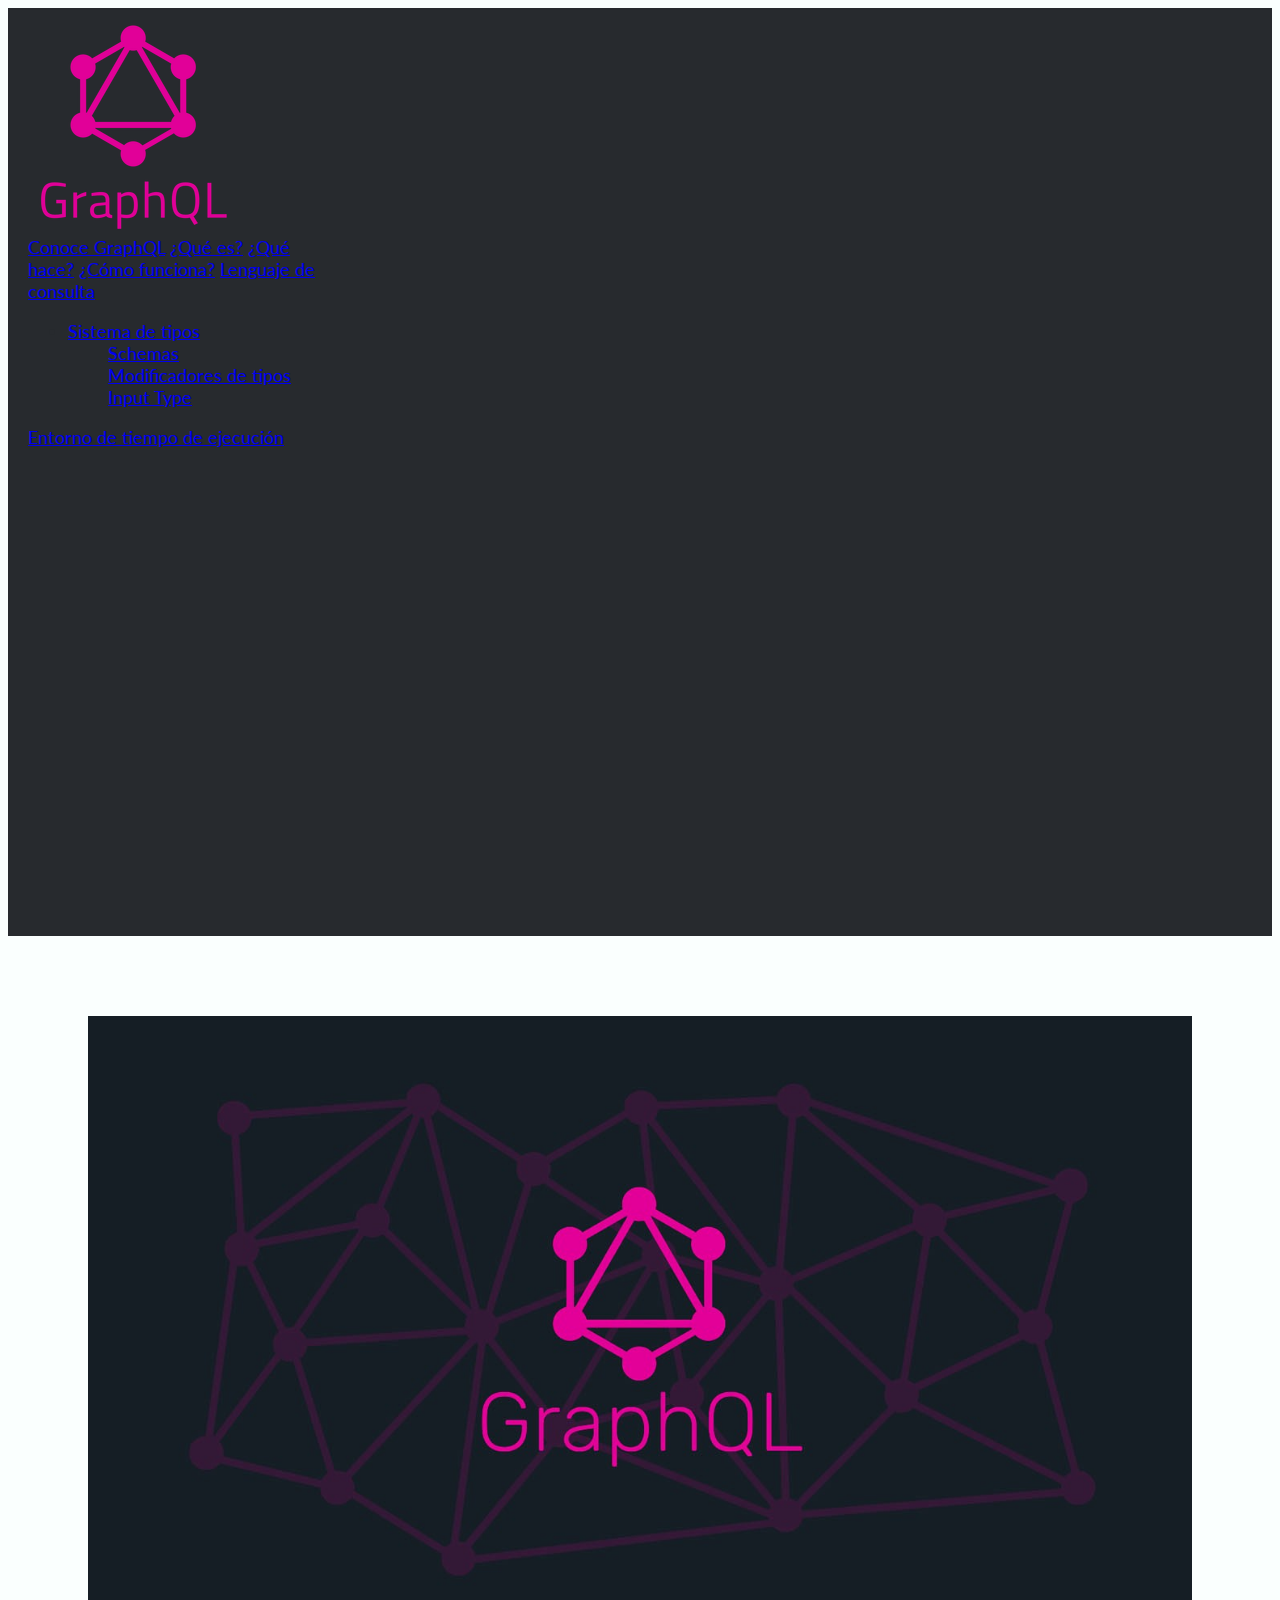
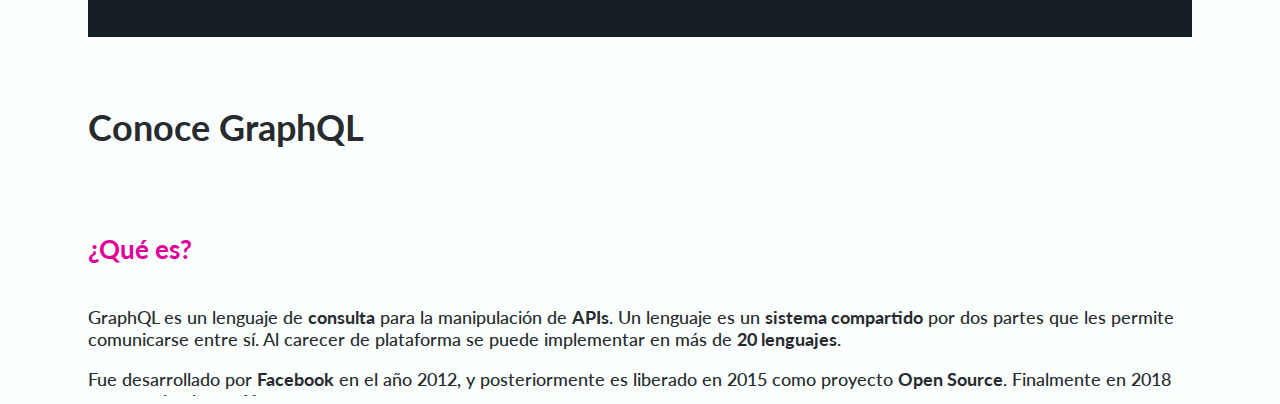
<file: public/index.html>
<!doctype html>
<html lang="en">
    <head>
        <!-- Required meta tags -->
        <meta charset="utf-8">
        <meta name="viewport" content="width=device-width, initial-scale=1, shrink-to-fit=no">

        <!-- Bootstrap CSS -->
        <link rel="stylesheet" href="https://cdn.jsdelivr.net/npm/bootstrap@4.5.3/dist/css/bootstrap.min.css" integrity="sha384-TX8t27EcRE3e/ihU7zmQxVncDAy5uIKz4rEkgIXeMed4M0jlfIDPvg6uqKI2xXr2" crossorigin="anonymous">
        <!--Estilos-->
        <link rel="stylesheet" href="styles.css">
        <!--Tipografía-->
        <link rel="preconnect" href="https://fonts.gstatic.com">
        <link href="https://fonts.googleapis.com/css2?family=Lato:wght@400;700&display=swap" rel="stylesheet">
    </head>

    <body>
        <div class="d-flex">
            <!--SIDEBAR-->
            <div id="sidebar-container" class="bg-primary">
                <!--LOGO-->
                <div class="logo"> 
                    <a href="index.html"><img src="img/graphql.png" class="mx-auto d-block w-50 mt-4" alt="logo-graphql"></a>
                </div>
                <!--MENU-->
                <div class="menu">
                    <a href="index.html" class="d-block h5 text-light font-weight-bold mt-5 p-2">Conoce GraphQL</a>
                    <a href="#seccion-que-es" class="d-block h6 text-light font-weight-normal pl-2">¿Qué es?</a>
                    <a href="#seccion-que-hace" class="d-block h6 text-light font-weight-normal pl-2">¿Qué hace?</a>
                    <a href="como-funciona.html" class="d-block h5 text-light font-weight-bold mt-5 p-2">¿Cómo funciona?</a>
                    <a href="como-funciona.html%20#seccion-lenguaje" class="d-block h6 text-light font-weight-normal pl-2">Lenguaje de consulta</a>
                    <ul class="list-unstyled components">
                        <li class="d-block h6 text-light font-weight-normal pl-2 pt-1"><a href="#homeSubmenu" data-toggle="collapse" aria-expanded="false" class="dropdown-toggle text-light">Sistema de tipos</a>
                            <ul class="collapse list-unstyled" id="homeSubmenu">
                                <li><a href="como-funciona.html%20#seccion-schemas" class="d-block h6 text-light font-weight-normal pl-3 pt-2">Schemas</a></li>
                                <li><a href="como-funciona.html%20#seccion-modificadores" class="d-block h6 text-light font-weight-normal pl-3 pt-2">Modificadores de tipos</a></li>
                                <li><a href="como-funciona.html%20#seccion-input" class="d-block h6 text-light font-weight-normal pl-3 pt-2">Input Type</a>                                         </li>
                            </ul>
                        </li>
                    </ul>
                    <a href="como-funciona.html%20#seccion-entorno" class="d-block h6 text-light font-weight-normal pl-2">Entorno de tiempo de ejecución</a>
                </div>
            </div>

            <!--CONTENIDO PRINCIPAL-->
            <div id="content" class="p-0"> 
                <div>
                    <img src="img/Ilustracion-3.jpeg" class="d-block" alt="ilustracion-3">
                </div>
                
                <!--CONOCE GRAPHQL-->
                <div id="seccion-conoce" class="container p-5">
                    <!--TÍTULO PÁGINA-->
                    <h1 class="font-weight-bold text-center"> Conoce GraphQL</h1>
                    
                    <!--¿QUÉ ES?-->
                    <div class="d-flex row">
                        <!--INFORMACIÓN-->
                        <div id="seccion-que-es" class="col">
                            <h2>¿Qué es?</h2>
                            <p>GraphQL es un lenguaje de <strong>consulta</strong> para la manipulación de <strong>APIs</strong>. Un lenguaje es un <strong>sistema compartido</strong> por dos partes que les permite comunicarse entre sí. Al carecer de plataforma se puede implementar en más de <strong>20 lenguajes</strong>.</p>
                            <p>Fue desarrollado por <strong>Facebook</strong> en el año 2012, y posteriormente es liberado en 2015 como proyecto <strong>Open Source</strong>. Finalmente en 2018 es patrocinado por <strong>Linux</strong>.</p>
                            
                            <h3 class="font-weight-bold pt-5">¿Qué son y para qué sirven las APIs?</h3>
                            <p>Son interfaces de programación que permiten la comunicación entre aplicaciones. Si una de las partes envía una solicitud remota con cierta estructura en particular, esa misma estructura determinará cómo responderá el software de la otra parte.</p>
                            <p>GraphQL es una alternativa a las APIs basadas en el modelo <strong>Rest</strong>.</p>
                        </div>
                        <!--IMAGEN-->
                        <div class="col text-center mt-5">
                            <img src="img/ilustracion-1.png" alt="ilustración 1">
                        </div>
                    </div>
                </div>

                <!--DIFERENCIAS-->
                <div class="bg-secundary p-5">
                    <div id="detalles">
                        <h3 class=" font-weight-bold">Diferencias entre APIRest y GraphQL</h3>
                        <div class="d-flex row mt-4">
                            <div class="col">
                                <h4 class="font-weight-bold">APIRest</h4>
                                <p><b>Es solo una convención</b><br>Es una manera de comunicarse entre el servidor y cliente, cada uno tiene sus reglas.</br></p>
                                <p><b>El servidor expone recursos</b><br>Los clientes tienen que adecuarse a cómo están expuestos.</br></p>
                                <p><b>Hace overfetching</b><br>Es decir, envía más información de la que se necesita.</br></p>
                                <p><b>Múltiples request por vista</b><br>Muy costoso en performance, básicamente es una aplicación en blanco que aún no ha cargado datos o tiene custom endpoints.</br></p>
                                <p><b>Documentación ajena al desarrollo</b><br>No hay un estándar por lo que depende mucho del desarrollador para mantenerla.</br></p>
                            </div>
                            <div class="col">
                                <h4 class="font-weight-bold">GraphQL</h3>
                                <p><b>Lenguaje tipado y validable</b><br>Le damos una forma de lo que recibe y lo que devolvemos, Además de agregarle seguridad.</br></p>
                                <p><b>El cliente define qué recibe</b><br>Haciendo una consulta, de la estructura que se define como respuesta.</br></p>
                                <p><b>Envía lo necesario</b><br>Se tiene control total de las respuestas que se esperan del servidor.</br></p>
                                <p><b>Hace un solo request por vista</b><br>Se maneja un solo row, prácticamente en solo request puedes mandar todo lo que necesitas.</br></p>
                            </div>
                        </div>
                    </div>
                </div>
                    
                <!--QUIENES USAN GRAPHQL-->
                <div id="quienes-usan" class="d-flex p-5">
                    <div class="col w-50">
                        <h3 class="font-weight-bold">¿Quienes usan GraphQL?</h3>
                        <p>Está dirgido a servicios y organizaciones de desarrolladores web. Algunos servicios que usan GraphQL son <strong>Facebook, Pinterest, Github y Coursera</strong> entre otros.</p>
                    </div>
                    <div class="col d-flex mt-3 logo-cliente">
                        <img src="img/cliente-1.png" alt="cliente-facebook">
                        <img src="img/cliente-2.png" alt="cliente-pinterest">
                        <img src="img/cliente-3.png" alt="cliente-github">
                        <img src="img/cliente-4.png" alt="cliente-coursera">
                        <img src="img/cliente-5.png" alt="cliente-intuit">
                    </div>
                </div>

                <!--¿QUÉ HACE?-->
                <div id="seccion-que-hace" class="bg-secundary">
                    <div class="d-flex row p-5">
                        <div class="col">
                            <h2>¿Qué hace?</h2>
                            <p>Permite hacer <strong>consultas</strong>, esperar una <strong>respuesta predecible</strong> y definir la <strong>estructura de datos</strong> que requieren.</p>
                            <p>Evita el retorno de cantidades <strong>excesivas</strong> de datos. Es para comunicar <strong>clientes y servidores</strong>.</p>
                            <p>La principal mejora que propone es la <strong>optimización</strong>, además de trasladar la información <strong>del servidor al cliente</strong>.</p>
                        </div>
                        <div class="col mt-3">
                            <img src="img/ej-interface.png" alt="ejemplo-interface">
                        </div>
                    </div>
                </div>
                <footer class="bg-primary text-white">
                    <div id="footer" class="container d-flex row p-5">
                        <!--NOMBRE ESTUDIANTES-->
                        <div class="col-3">
                            <p><strong>ESTUDIANTES</strong></p>
                            <ul class="list-unstyled">
                                <li>Constanza Cabrera</li>
                                <li>María Inés González</li>
                                <li>Stephany Rojas</li>
                            </ul>
                        </div>
                        <!--NOMBRE PROFESORES-->
                        <div class="col-3">
                            <p><strong>PROFESORES</strong></p>
                            <ul class="list-unstyled">
                                <li>Basilio Cáceres</li>
                                <li>Felipe Lavín</li>
                            </ul>
                        </div>
                        <!--TALLER-->
                        <div class="col-3">
                            <p><strong>TALLER</strong></p>
                            <ul class="list-unstyled">
                                <li>Diseño desde el código</li>
                                <li>Segundo semestre, 2020</li>
                            </ul>
                        </div>
                        <!--logo-->
                        <div class="col-3">
                            <img src="img/eadpucv.png" class="w-100" alt="logo-ead">
                        </div>
                    </div>
                </footer>
            </div>
        </div>

        <!-- Optional JavaScript; choose one of the two! -->

        <!-- Option 1: jQuery and Bootstrap Bundle (includes Popper) 
        <script src="https://code.jquery.com/jquery-3.5.1.slim.min.js" integrity="sha384-DfXdz2htPH0lsSSs5nCTpuj/zy4C+OGpamoFVy38MVBnE+IbbVYUew+OrCXaRkfj" crossorigin="anonymous"></script>
        <script src="https://cdn.jsdelivr.net/npm/bootstrap@4.5.3/dist/js/bootstrap.bundle.min.js" integrity="sha384-ho+j7jyWK8fNQe+A12Hb8AhRq26LrZ/JpcUGGOn+Y7RsweNrtN/tE3MoK7ZeZDyx" crossorigin="anonymous"></script>
        </script>-->
        <!-- Option 2: jQuery, Popper.js, and Bootstrap JS-->
        <script src="https://code.jquery.com/jquery-3.5.1.slim.min.js" integrity="sha384-DfXdz2htPH0lsSSs5nCTpuj/zy4C+OGpamoFVy38MVBnE+IbbVYUew+OrCXaRkfj" crossorigin="anonymous"></script>
        <script src="https://cdn.jsdelivr.net/npm/popper.js@1.16.1/dist/umd/popper.min.js" integrity="sha384-9/reFTGAW83EW2RDu2S0VKaIzap3H66lZH81PoYlFhbGU+6BZp6G7niu735Sk7lN" crossorigin="anonymous"></script>
        <script src="https://cdn.jsdelivr.net/npm/bootstrap@4.5.3/dist/js/bootstrap.min.js" integrity="sha384-w1Q4orYjBQndcko6MimVbzY0tgp4pWB4lZ7lr30WKz0vr/aWKhXdBNmNb5D92v7s" crossorigin="anonymous"></script>

    </body>
</html>
</file>
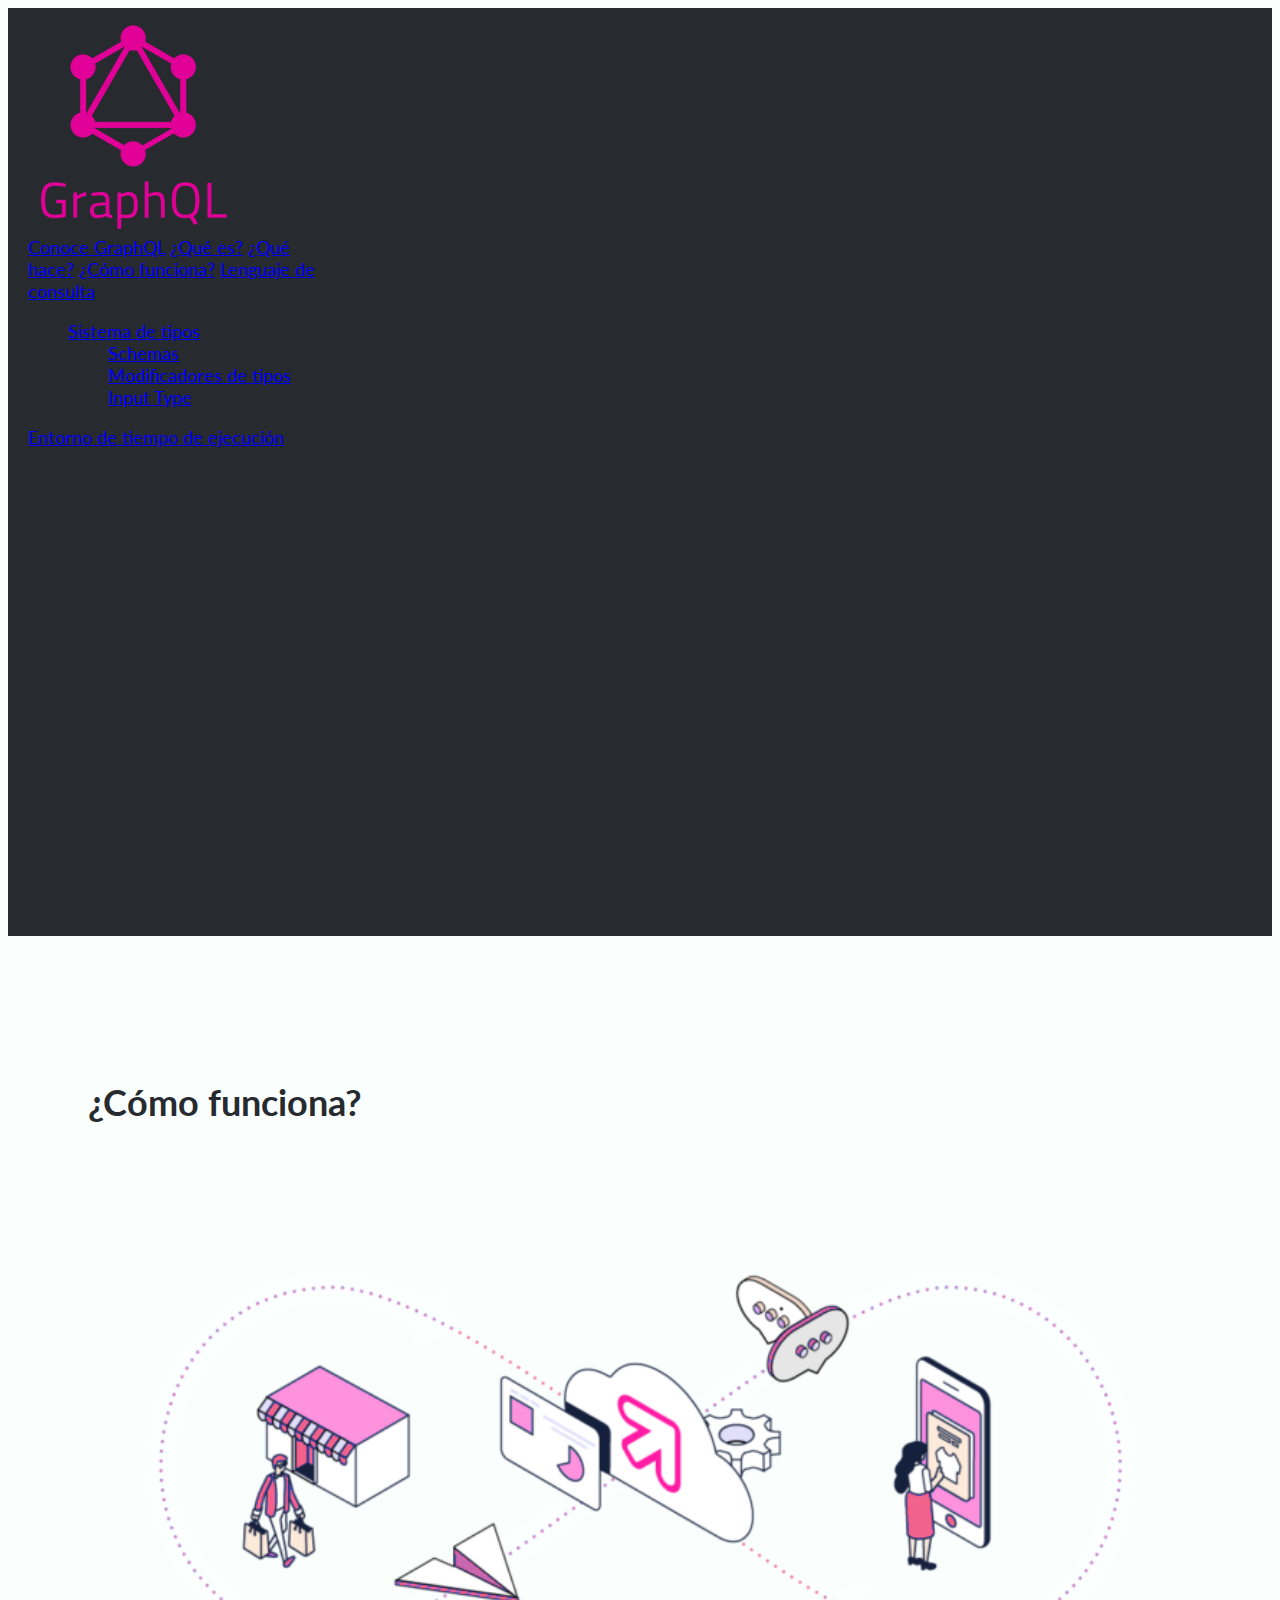
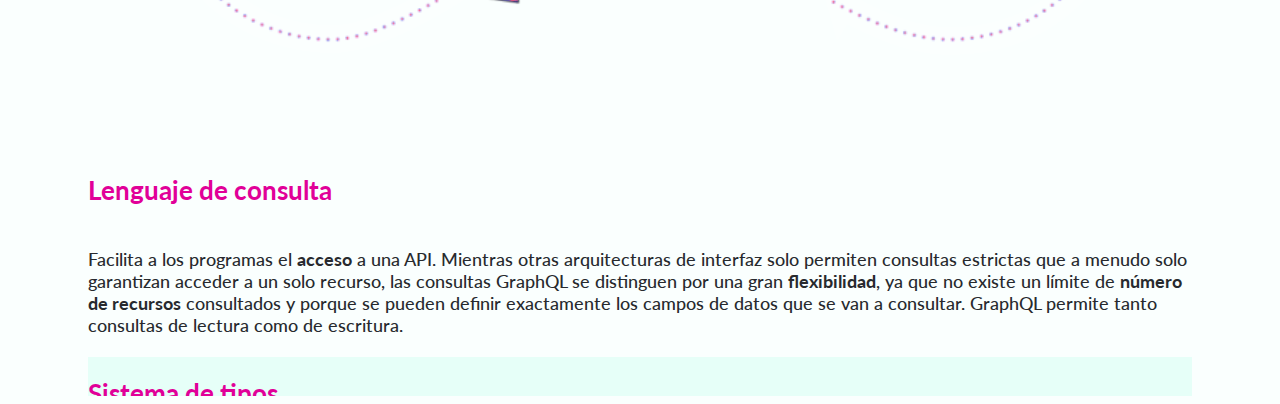
<file: public/como-funciona.html>
<!doctype html>
<html lang="en">
    <head>
        <!-- Required meta tags -->
        <meta charset="utf-8">
        <meta name="viewport" content="width=device-width, initial-scale=1, shrink-to-fit=no">

        <!-- Bootstrap CSS -->
        <link rel="stylesheet" href="https://cdn.jsdelivr.net/npm/bootstrap@4.5.3/dist/css/bootstrap.min.css" integrity="sha384-TX8t27EcRE3e/ihU7zmQxVncDAy5uIKz4rEkgIXeMed4M0jlfIDPvg6uqKI2xXr2" crossorigin="anonymous">
        <!--Estilos-->
        <link rel="stylesheet" href="styles.css">
        <!--Tipografía-->
        <link rel="preconnect" href="https://fonts.gstatic.com">
        <link href="https://fonts.googleapis.com/css2?family=Lato:wght@400;700&display=swap" rel="stylesheet">

    </head>

    <body>
        <div class="d-flex">
            <!--SIDEBAR-->
            <div id="sidebar-container" class="bg-primary">
                <!--LOGO-->
                <div class="logo"> 
                    <a href="index.html"><img src="img/graphql.png" class="mx-auto d-block w-50 mt-4" alt="logo-graphql"></a>
                </div>
                <!--MENU-->
                <div class="menu">
                    <a href="index.html" class="d-block h5 text-light font-weight-bold mt-5 p-2">Conoce GraphQL</a>
                    <a href="index.html%20#seccion-que-es" class="d-block h6 text-light font-weight-normal pl-2">¿Qué es?</a>
                    <a href="index.html%20#seccion-que-hace" class="d-block h6 text-light font-weight-normal pl-2">¿Qué hace?</a>
                    <a href="como-funciona.html" class="d-block h5 text-light font-weight-bold mt-5 p-2">¿Cómo funciona?</a>
                    <a href="#seccion-lenguaje" class="d-block h6 text-light font-weight-normal pl-2">Lenguaje de consulta</a>
                    <ul class="list-unstyled components">
                        <li class="d-block h6 text-light font-weight-normal pl-2 pt-1"><a href="#homeSubmenu" data-toggle="collapse" aria-expanded="false" class="dropdown-toggle text-light">Sistema de tipos</a>
                            <ul class="collapse list-unstyled" id="homeSubmenu">
                                <li><a href="#seccion-schemas" class="d-block h6 text-light font-weight-normal pl-3 pt-2">Schemas</a></li>
                                <li><a href="#seccion-modificadores" class="d-block h6 text-light font-weight-normal pl-3 pt-2">Modificadores de tipos</a></li>
                                <li><a href="#seccion-input" class="d-block h6 text-light font-weight-normal pl-3 pt-2">Input Type</a>                                         </li>
                            </ul>
                        </li>
                    </ul>
                    <a href="#seccion-entorno" class="d-block h6 text-light font-weight-normal pl-2">Entorno de tiempo de ejecución</a>
                </div>
            </div>

            <!--CONTENIDO PRINCIPAL-->
            <div id="content" class="p-0"> 

                <!--¿CÓMO FUNCIONA?-->
                <div class="container p-5">
                    <!--TÍTULO PÁGINA-->
                    <h1 class="font-weight-bold text-center">¿Cómo funciona?</h1>
                    <div id="como-funciona">
                        <img src="img/ilustracion-2.png" alt="ilustración-2">
                    </div>
                    
                    <!--LENGUAJE DE CONSULTA-->
                    <div id="seccion-lenguaje" class="col-11">
                        <h2>Lenguaje de consulta</h2>
                        <p>Facilita a los programas el <strong>acceso</strong> a una API. Mientras otras arquitecturas de interfaz solo permiten consultas estrictas que a menudo solo garantizan acceder a un solo recurso, las consultas GraphQL se distinguen por una gran <strong>flexibilidad</strong>, ya que no existe un límite de <strong>número de recursos</strong> consultados y porque se pueden definir exactamente los campos de datos que se van a consultar. GraphQL permite tanto consultas de lectura como de escritura.</p>
                    </div>
                </div>

                <!--SISTEMA DE TIPOS-->
                <div id="seccion-sistema" class="bg-secundary p-5">
                    <h2>Sistema de tipos</h2>
                    <p class="col-11">Las <strong>estructuras de datos</strong> crean el marco para las consultas. Cada tipo consta de uno o varios campos que, a su vez, contienen sus <strong>propios tipos de datos</strong>. Esto sirve como punto de orientación para <strong>validar</strong> consultas.</p>
                    <!--SCHEMAS-->
                    <div id="seccion-schemas" class="mt-4">
                        <h4 class="font-weight-bold">Schemas</h4>
                        <div class="d-flex row">
                            <div id="detalles" class="col ml-3">
                                <p><b>Scalars</b><br>Permite manejar tipos Int, Float, String, Boolean, ID.</br></p>
                                <p><b>Objects</b><br>Definen las identidades que conforman el esquema.</br></p>
                                <p><b>Enum</b><br>Permiten listar entre una o varias opciones.</br></p>
                                <p><b>Interface</b><br>Permite describir los campos que se van a requerir.</br></p>
                                <p><b>Unión</b><br>Permite agrupar tipos para realizar una búsqueda.</br></p>
                            </div>
                            <div class="col">
                                <img src="img/ej-enum.png" alt="">
                            </div>
                        </div>

                        
                    </div>
                    <!--MODIFICADORES DE TIPOS-->
                    <div id="seccion-modificadores" class="mt-4">
                        <h4 class="font-weight-bold">Modificadores de tipo</h4>
                        <div class="d-flex row">
                            <div id="detalles" class="col ml-3">
                                <p><b>!</b><br>Permite indicar que un valor es requerido.</br></p>
                                <p><b>[]</b><br>Permite indicar que se espera más de un valor.</br></p>
                                <p><i>Estos modificadores se pueden combinar.</i></p>
                            </div>
                            <div class="col">
                                <img src="img/ej-brackets.png" alt="">
                            </div>
                        </div>
                    </div>

                    <!--INPUT TYPE-->
                    <div id="seccion-input" class="mt-4">
                        <h4 class="font-weight-bold">Input Type</h4>
                        <div class="d-flex row">
                            <div id="detalles" class="col ml-3">
                                <p><b>Root Type: Query</b><br>Es el punto de entrada para realizar las consultas.</br></p>
                                <p><b>Root Type: Mutation</b><br>Nos permite realizar las acciones como insertar, borrar y editar elementos.</br></p>
                                <p>Un punto importante dentro de GQL es que existe un solo punto de entrada.</p>
                            </div>
                            <div class="col">
                                <img src="img/ej-mutation.png" alt="ejemplo-mutation">
                            </div>
                        </div>
                    </div>

                </div>
                    
                <!--ENTORNO DE TIEMPO DE EJECUCIÓN-->
                <div id="seccion-entorno" class="p-5">
                    <div class="col-11">
                        <h2>Entorno de tiempo de ejecución</h2>
                        <p>GraphQL también ofrece distintos entornos de tiempo de ejecución para servidores para llevar a cabo consultas GraphQL.  Este es el propósito de las bibliotecas disponibles para distintos lenguajes de programación. El entorno de tiempo de ejecución es en que se programe la API es responsable del <strong>análisis, validación y conversión</strong> de datos.</p>
                    </div>
                </div>

                <footer class="bg-primary text-white">
                    <div id="footer" class="container d-flex row p-5">
                        <!--NOMBRE ESTUDIANTES-->
                        <div class="col-3">
                            <p><strong>ESTUDIANTES</strong></p>
                            <ul class="list-unstyled">
                                <li>Constanza Cabrera</li>
                                <li>María Inés González</li>
                                <li>Stephany Rojas</li>
                            </ul>
                        </div>
                        <!--NOMBRE PROFESORES-->
                        <div class="col-3">
                            <p><strong>PROFESORES</strong></p>
                            <ul class="list-unstyled">
                                <li>Basilio Cáceres</li>
                                <li>Felipe Lavín</li>
                            </ul>
                        </div>
                        <!--TALLER-->
                        <div class="col-3">
                            <p><strong>TALLER</strong></p>
                            <ul class="list-unstyled">
                                <li>Diseño desde el código</li>
                                <li>Segundo semestre, 2020</li>
                            </ul>
                        </div>
                        <!--logo-->
                        <div class="col-3">
                            <img src="img/eadpucv.png" class="w-100" alt="logo-ead">
                        </div>
                    </div>
                </footer>
            </div>
        </div>

        <!-- Optional JavaScript; choose one of the two! -->

        <!-- Option 1: jQuery and Bootstrap Bundle (includes Popper) 
        <script src="https://code.jquery.com/jquery-3.5.1.slim.min.js" integrity="sha384-DfXdz2htPH0lsSSs5nCTpuj/zy4C+OGpamoFVy38MVBnE+IbbVYUew+OrCXaRkfj" crossorigin="anonymous"></script>
        <script src="https://cdn.jsdelivr.net/npm/bootstrap@4.5.3/dist/js/bootstrap.bundle.min.js" integrity="sha384-ho+j7jyWK8fNQe+A12Hb8AhRq26LrZ/JpcUGGOn+Y7RsweNrtN/tE3MoK7ZeZDyx" crossorigin="anonymous"></script>
        </script>-->
        <!-- Option 2: jQuery, Popper.js, and Bootstrap JS-->
        <script src="https://code.jquery.com/jquery-3.5.1.slim.min.js" integrity="sha384-DfXdz2htPH0lsSSs5nCTpuj/zy4C+OGpamoFVy38MVBnE+IbbVYUew+OrCXaRkfj" crossorigin="anonymous"></script>
        <script src="https://cdn.jsdelivr.net/npm/popper.js@1.16.1/dist/umd/popper.min.js" integrity="sha384-9/reFTGAW83EW2RDu2S0VKaIzap3H66lZH81PoYlFhbGU+6BZp6G7niu735Sk7lN" crossorigin="anonymous"></script>
        <script src="https://cdn.jsdelivr.net/npm/bootstrap@4.5.3/dist/js/bootstrap.min.js" integrity="sha384-w1Q4orYjBQndcko6MimVbzY0tgp4pWB4lZ7lr30WKz0vr/aWKhXdBNmNb5D92v7s" crossorigin="anonymous"></script>

    </body>
</html>
</file>
<file: public/styles.css>
:root{
    --primary: #272A2E;
    --secundary: #E6FFF8;
    --light: #FAFFFE;
    --fucsia: #E10098;
    --menta: #44BA9F
}


body{
    overflow: hidden;
    font-family: 'Lato', sans-serif;
    font-weight: 500;
    font-size: 18px;
    color: var(--primary);
    background-color: var(--light);
    scroll-behavior: smooth;
}
/*HOVER*/
a:hover{
    text-decoration: none;
}

/*COLOR PRIMARIO*/
.bg-primary{
    background-color: var(--primary) !important;
}
.bg-secundary{
    background-color: var(--secundary) !important;
}
.bg-light{
    background-color: var(--light) !important;
}

/*SIDEBAR*/
#sidebar-container {
    min-height: 100vh;
    padding: .875rem 1.25rem;
}

/*MENU DE OPCIONES SIEBAR*/
#sidebar-container .menu{
    width: 18rem;
}


/*CONTENIDO DE SITIO*/
#content{
    overflow-y: auto;
    height: 100vh;
    padding: 5rem;
}

img {
    max-width: 100%;
    height: auto;
}

#quienes-usan img{
    height: 70px;
    width: auto;
    padding: 0px 10px;
}

#como-funciona img{
    margin-left: auto;
    margin-right: auto;
    width: 100%;

}


/*----------TÍTULOS----------*/
h1{
    color: var(--primary);
    font-size: 36px;
    padding: 40px 0;
}

h2{
    color: var(--fucsia);
    font-size: 26px;
    padding: 20px 0;
}

h3{
    font-size: 20px;
}

h4{
    font-size: 18px;
    color: var(--menta);
}

#detalles {
    font-size: 17px;
}

#seccion-schemas, #seccion-modificadores, #seccion-input{
    padding: 40px 0px;
}

#seccion-modificadores{
    border-top: 5px solid var(--menta);
    border-bottom: 5px solid var(--menta);
    padding: 40px 0px;
}

#footer{
    font-size: 14px;
}
</file>
